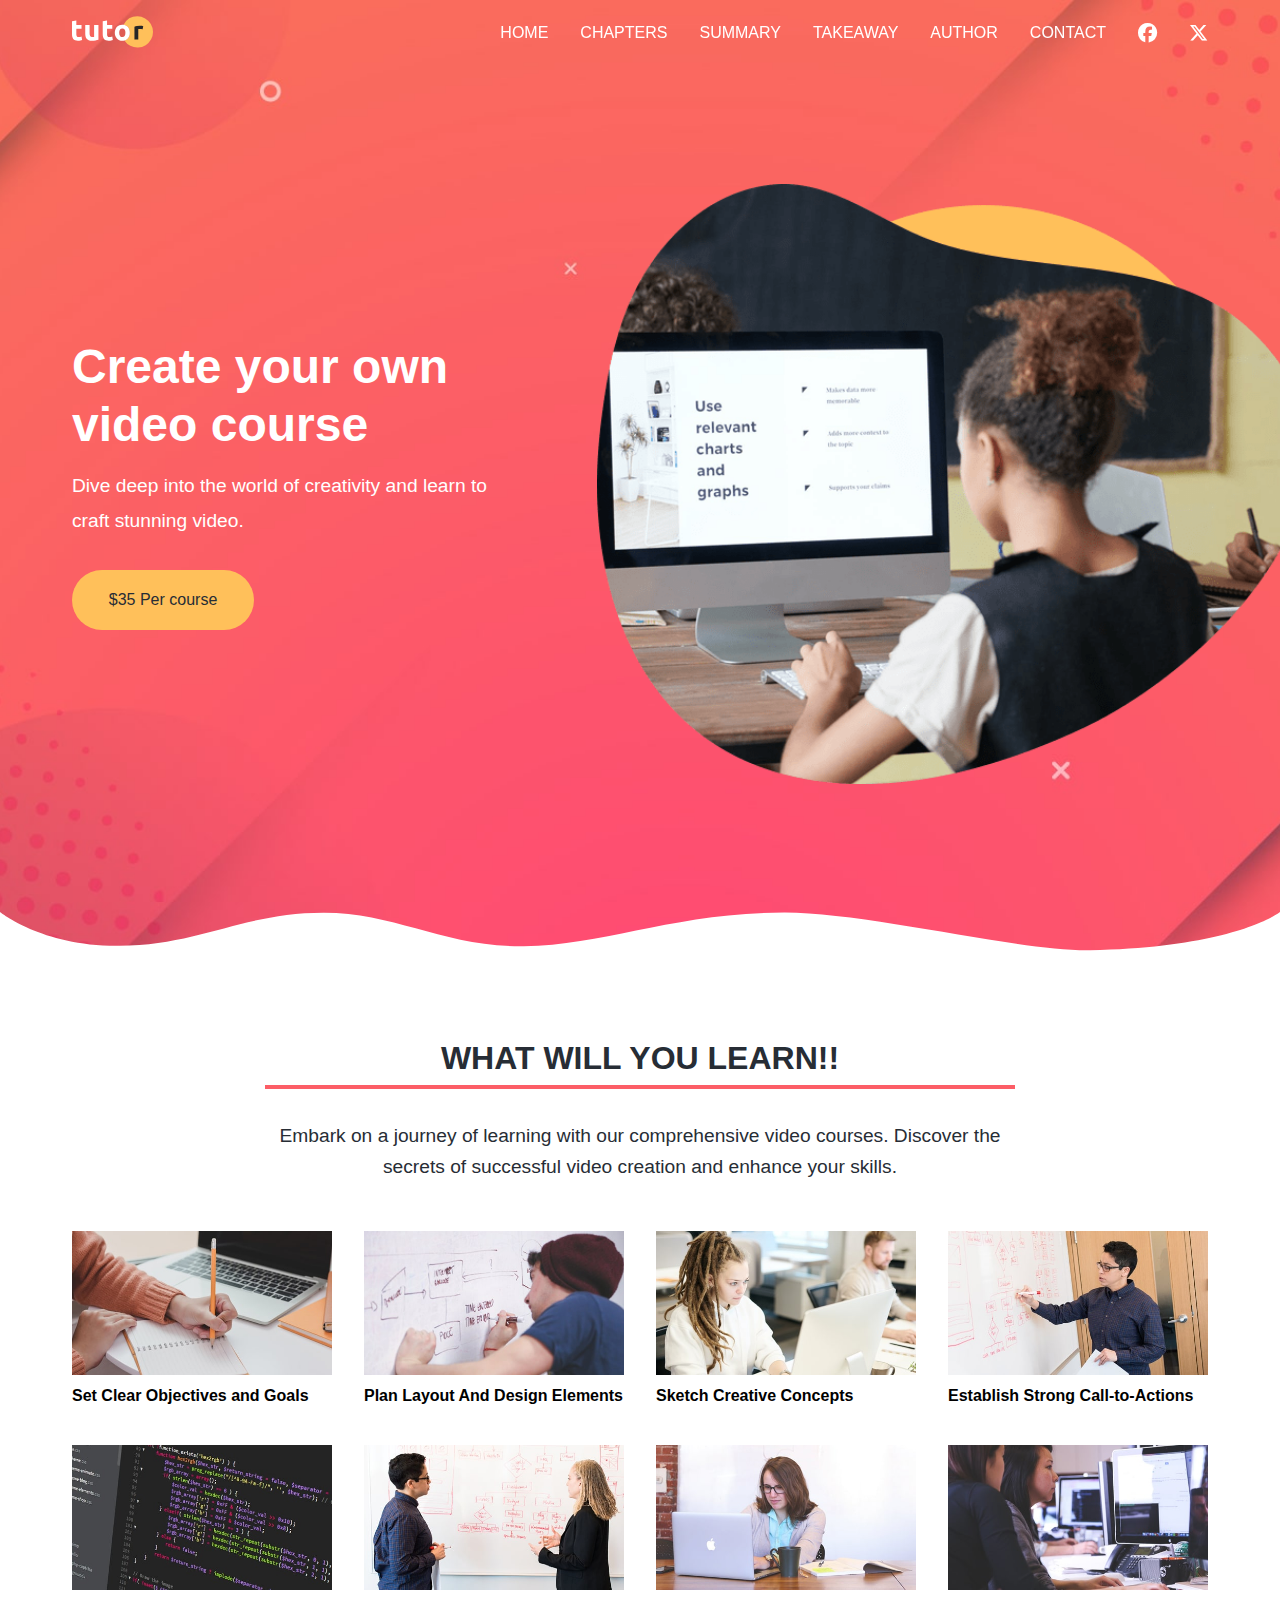
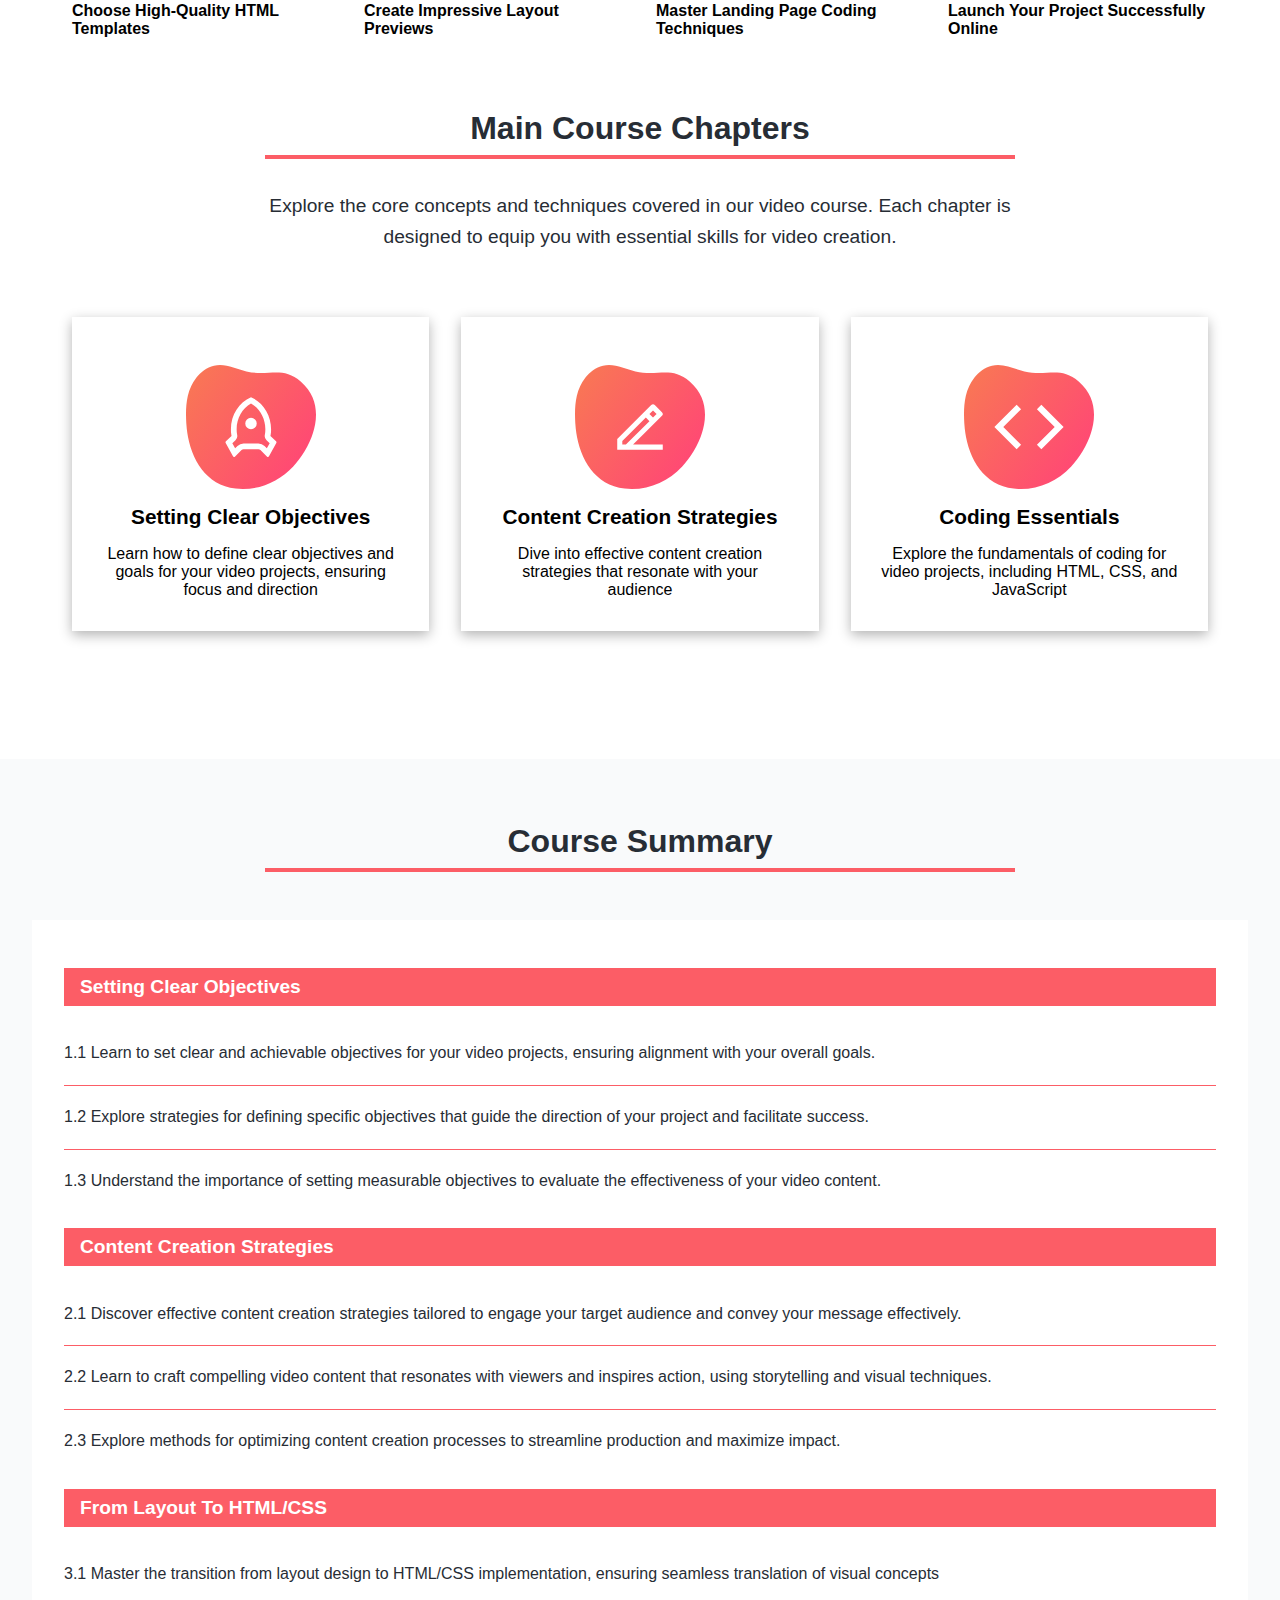
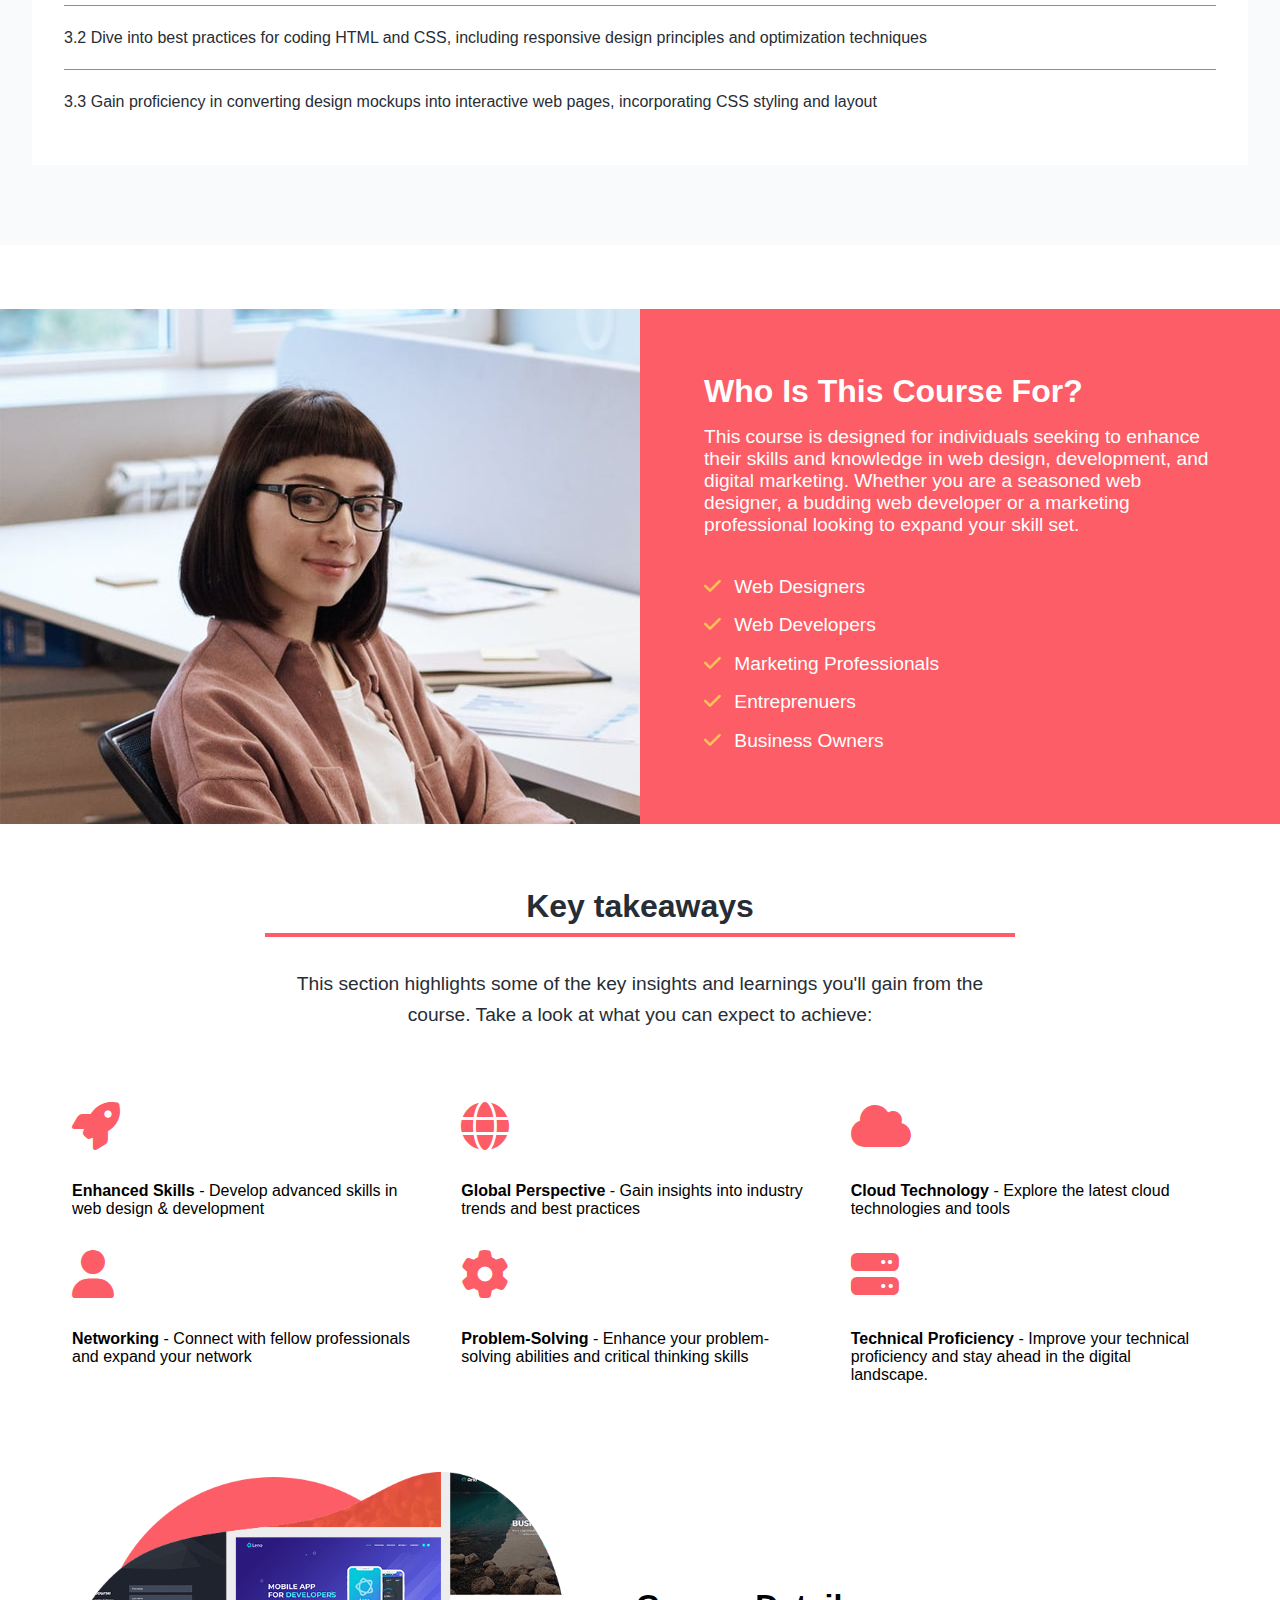
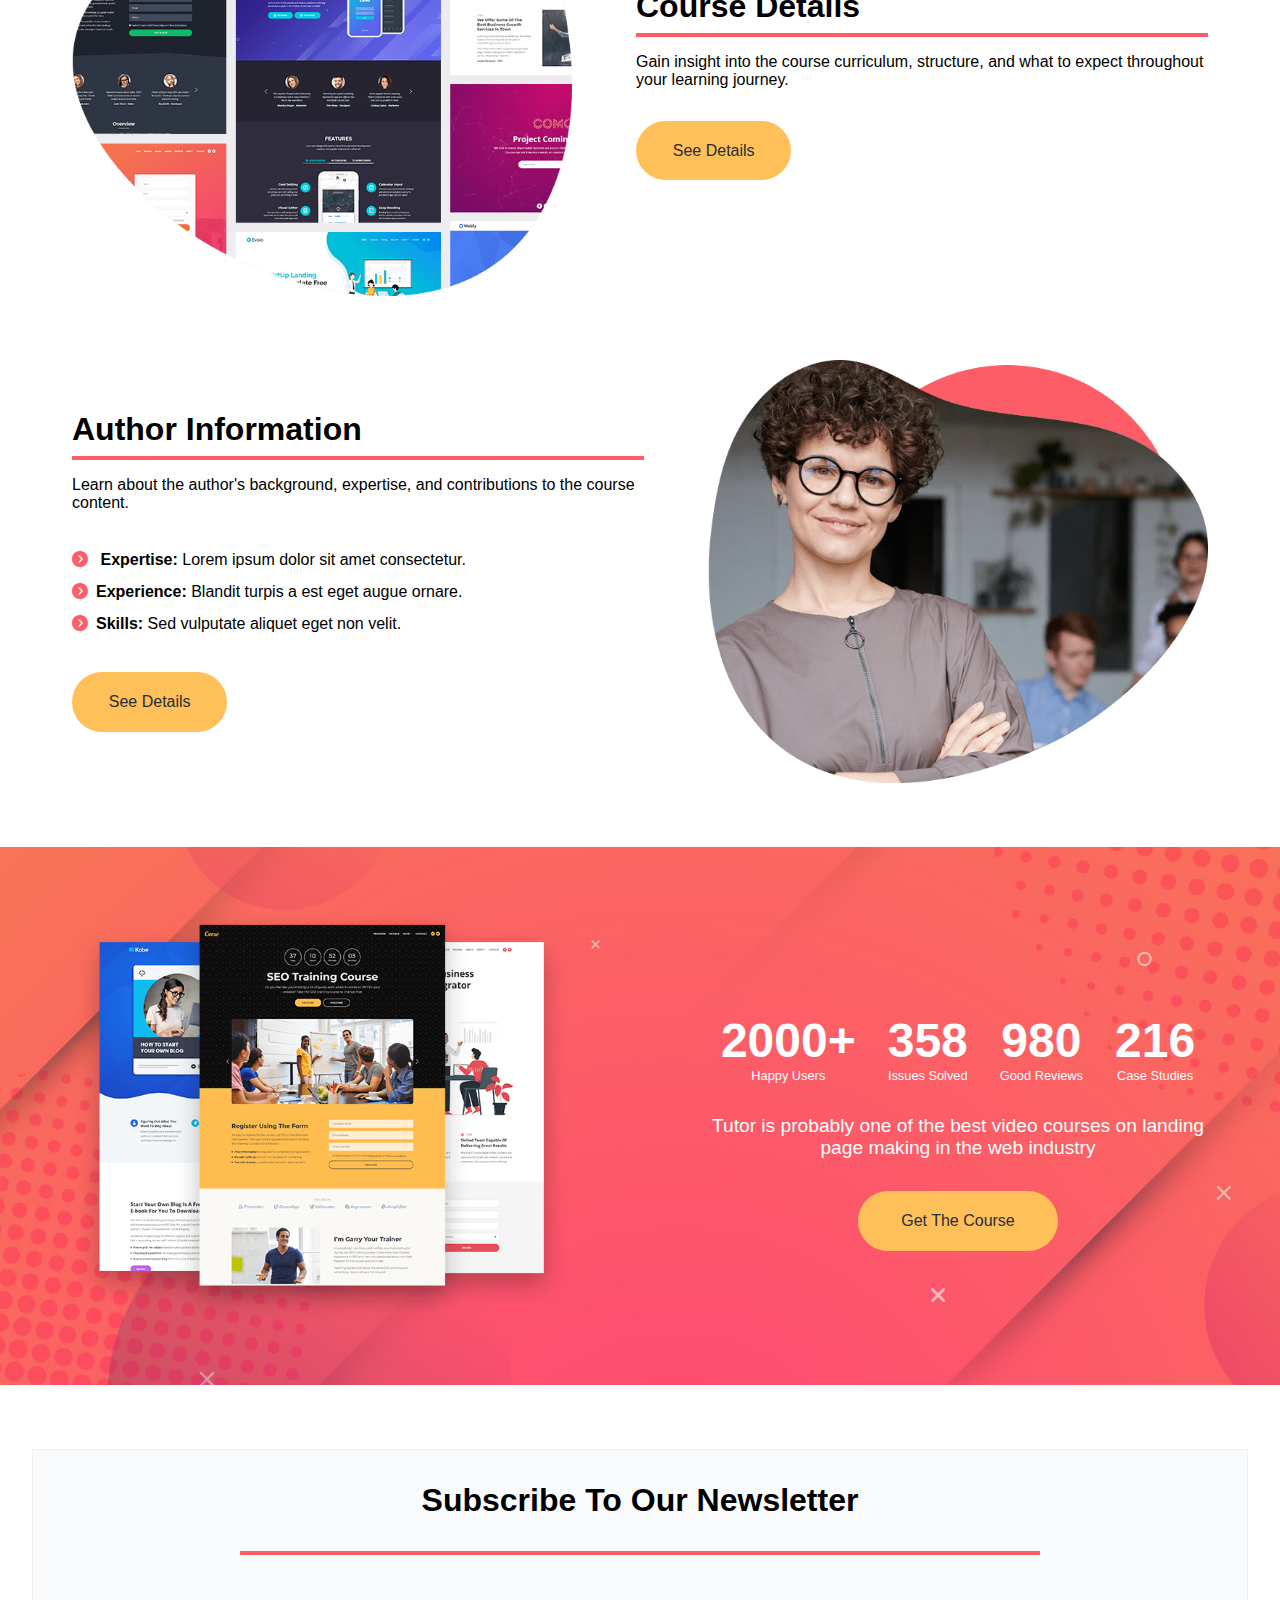
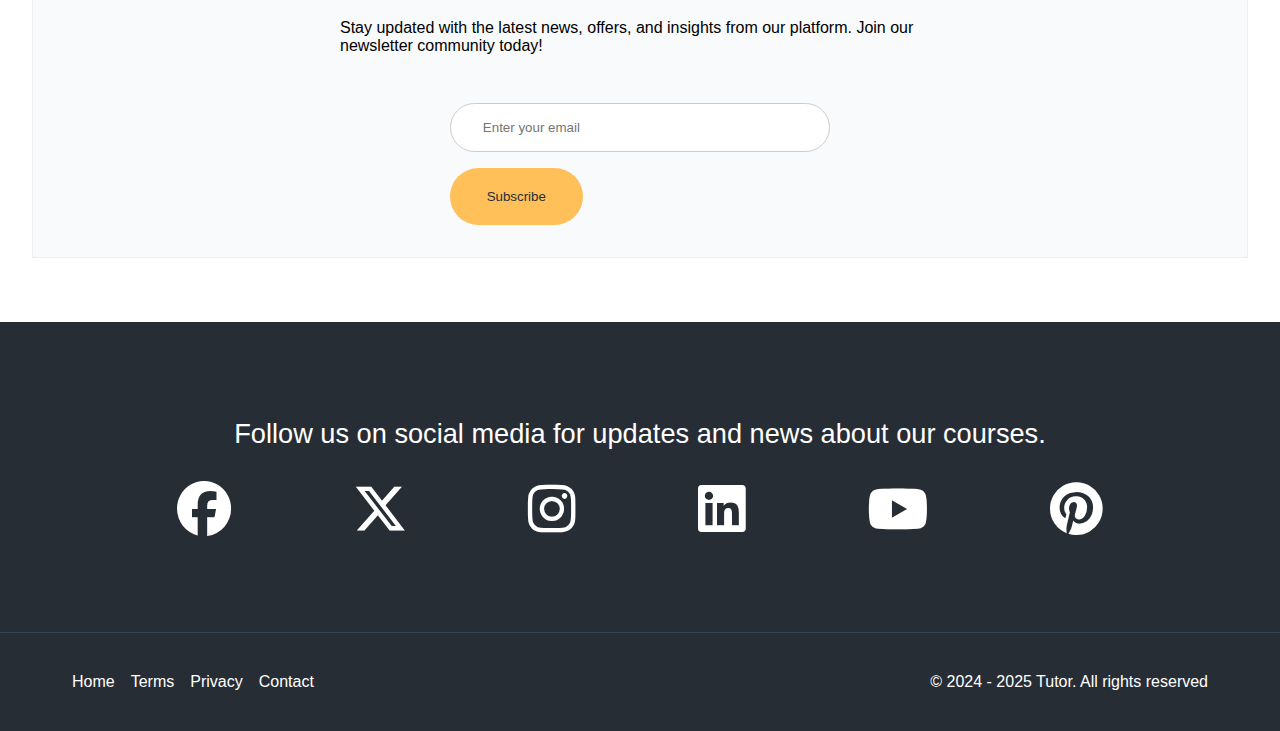
<file: index.html>
<!DOCTYPE html>
<html lang="en">
  <head>
    <meta charset="UTF-8" />
    <meta name="viewport" content="width=device-width, initial-scale=1.0" />
    <title>TUTOR WEBSITE</title>
    <link
      rel="stylesheet"
      href="https://cdnjs.cloudflare.com/ajax/libs/font-awesome/6.7.2/css/all.min.css"
      integrity="sha512-Evv84Mr4kqVGRNSgIGL/F/aIDqQb7xQ2vcrdIwxfjThSH8CSR7PBEakCr51Ck+w+/U6swU2Im1vVX0SVk9ABhg=="
      crossorigin="anonymous"
      referrerpolicy="no-referrer"
    />
    <link rel="preconnect" href="https://fonts.googleapis.com" />
    <link rel="preconnect" href="https://fonts.gstatic.com" crossorigin />
    <link
      href="https://fonts.googleapis.com/css2?family=Caveat:wght@400..700&family=Fredoka:wght@300..700&family=Open+Sans:ital,wght@0,300..800;1,300..800&family=Poppins:ital,wght@0,100;0,200;0,300;0,400;0,500;0,600;0,700;0,800;0,900;1,100;1,200;1,300;1,400;1,500;1,600;1,700;1,800;1,900&family=Roboto:ital,wght@0,100;0,300;0,400;0,500;0,700;0,900;1,100;1,300;1,400;1,500;1,700;1,900&family=Rowdies:wght@300;400;700&family=Source+Code+Pro:ital,wght@0,200..900;1,200..900&display=swap"
      rel="stylesheet"
    />
    <link rel="stylesheet" href="./css/style1.css" />
    <link rel="shortcut icon" href="./images/favicon.png" type="image/x-icon" />
  </head>
  <body>
    <nav class="navbar" role="navigation" aria-label="Main navigation">
      <div class="navbar-flex container">
        <a href="/" aria-label="Logo-home-link"
          ><img src="./images/logo.svg" alt="mainlogo"
        /></a>
        <div class="main-menu-item">
          <ul class="main-menu-list">
            <li><a href="/">HOME</a></li>
            <li><a href="#chapter">CHAPTERS</a></li>
            <li><a href="#summary">SUMMARY</a></li>
            <li><a href="#takeaways">TAKEAWAY</a></li>
            <li><a href="#author">AUTHOR</a></li>
            <li><a href="contact.html">CONTACT</a></li>
            <li>
              <a href="http://facebook.com" aria-label="Follow us on Facebook"
                ><i class="fa-brands fa-facebook"></i
              ></a>
            </li>
            <li>
              <a href="http://twitter.com" aria-label="Follow us on Twitter"
                ><i class="fa-brands fa-x-twitter"></i
              ></a>
            </li>
          </ul>
        </div>

        <!-- mobile menu -->
        <div class="mobile-menu">
          <div
            class="mobile-menu-toggle"
            role="button"
            aria-expanded="false"
            aria-controls="mobile-menu-item"
            aria-label="Open-mobile-menu"
            tabindex="0"
          >
            <i class="fa-solid fa-bars"></i>
          </div>
          <!--mobile list-->
          <div id="mobile-menu-item" class="mobile-menu-item">
            <ul class="mobile-menu-list">
              <li><a href="/">HOME</a></li>
              <li><a href="#chapter">CHAPTERS</a></li>
              <li><a href="#summary">SUMMARY</a></li>
              <li><a href="#takeaways">TAKEAWAY</a></li>
              <li><a href="#author">AUTHOR</a></li>
              <li><a href="contact.html">CONTACT</a></li>
              <li>
                <a href="http://facebook.com" aria-label="Follow us on Facebook"
                  ><i class="fa-brands fa-facebook"></i
                ></a>
              </li>
              <li>
                <a href="http://twitter.com" aria-label="Follow us on Twitter"
                  ><i class="fa-brands fa-x-twitter"></i
                ></a>
              </li>
            </ul>
          </div>
        </div>
      </div>
    </nav>
    <!--HEADER - HERO-->
    <header class="hero">
      <div class="container hero-flex">
        <div class="hero-content">
          <h1>Create your own video course</h1>
          <p>
            Dive deep into the world of creativity and learn to craft stunning
            video.
          </p>
          <a href="#" class="btn">$35 Per course</a>
        </div>
        <img src="./images/header-course.png" alt="hero_course" />
      </div>
      <svg
        class="frame-decoration"
        data-name="Layer 2"
        xmlns="http://www.w3.org/2000/svg"
        preserveAspectRatio="none"
        viewBox="0 0 1920 192.275"
      >
        <defs>
          <style>
            .cls-1 {
              fill: #ffffff;
            }
          </style>
        </defs>
        <title></title>
        <path
          class="cls-1"
          d="M0,158.755s63.9,52.163,179.472,50.736c121.494-1.5,185.839-49.738,305.984-49.733,109.21,0,181.491,51.733,300.537,50.233,123.941-1.562,225.214-50.126,390.43-50.374,123.821-.185,353.982,58.374,458.976,56.373,217.907-4.153,284.6-57.236,284.6-57.236V351.03H0V158.755Z"
          transform="translate(0 -158.755)"
        />
      </svg>
    </header>

    <!--SECTION1 TAG-->
    <section class="learn">
      <div class="container">
        <div class="section-header">
          <h2>WHAT WILL YOU LEARN!!</h2>
          <div class="heading-border"></div>
          <p>
            Embark on a journey of learning with our comprehensive video
            courses. Discover the secrets of successful video creation and
            enhance your skills.
          </p>
        </div>

        <div class="topics">
          <div class="topic-card">
            <div class="topic-image">
              <img src="images/description-1.jpg" alt="topic" />
            </div>
            <div class="topic-text">
              <h3>Set Clear Objectives and Goals</h3>
            </div>
          </div>
          <div class="topic-card">
            <div class="topic-image">
              <img src="images/description-2.jpg" alt="alternative" />
            </div>
            <div class="topic-text">
              <h3>Plan Layout And Design Elements</h3>
            </div>
          </div>
          <div class="topic-card">
            <div class="topic-image">
              <img src="images/description-3.jpg" alt="alternative" />
            </div>
            <div class="topic-text">
              <h3>Sketch Creative Concepts</h3>
            </div>
          </div>
          <div class="topic-card">
            <div class="topic-image">
              <img src="images/description-4.jpg" alt="alternative" />
            </div>
            <div class="topic-text">
              <h3>Establish Strong Call-to-Actions</h3>
            </div>
          </div>
          <div class="topic-card">
            <div class="topic-image">
              <img src="images/description-5.jpg" alt="alternative" />
            </div>
            <div class="topic-text">
              <h3>Choose High-Quality HTML Templates</h3>
            </div>
          </div>
          <div class="topic-card">
            <div class="topic-image">
              <img src="images/description-6.jpg" alt="alternative" />
            </div>
            <div class="topic-text">
              <h3>Create Impressive Layout Previews</h3>
            </div>
          </div>
          <div class="topic-card">
            <div class="topic-image">
              <img src="images/description-7.jpg" alt="alternative" />
            </div>
            <div class="topic-text">
              <h3>Master Landing Page Coding Techniques</h3>
            </div>
          </div>
          <div class="topic-card">
            <div class="topic-image">
              <img src="images/description-8.jpg" alt="alternative" />
            </div>
            <div class="topic-text">
              <h3>Launch Your Project Successfully Online</h3>
            </div>
          </div>
        </div>
      </div>
    </section>

    <!--SECTION1 TAG-->
    <section class="chapter section" id="chapter">
      <div class="container">
        <div class="section-header">
          <h2>Main Course Chapters</h2>
          <div class="heading-border"></div>
          <p>
            Explore the core concepts and techniques covered in our video
            course. Each chapter is designed to equip you with essential skills
            for video creation.
          </p>
        </div>
        <div class="chapter-cards">
          <!--CARD 1-->
          <div class="card">
            <img src="images/chapters-icon-1.svg" alt="chapter 1" />
            <h3>Setting Clear Objectives</h3>
            <p>
              Learn how to define clear objectives and goals for your video
              projects, ensuring focus and direction
            </p>
          </div>
          <!--CARD 2-->
          <div class="card">
            <img src="images/chapters-icon-2.svg" alt="chapter 2" />
            <h3>Content Creation Strategies</h3>
            <p>
              Dive into effective content creation strategies that resonate with
              your audience
            </p>
          </div>
          <!--CARD 2-->
          <div class="card">
            <img src="images/chapters-icon-3.svg" alt="chapter 3" />
            <h3>Coding Essentials</h3>
            <p>
              Explore the fundamentals of coding for video projects, including
              HTML, CSS, and JavaScript
            </p>
          </div>
        </div>
      </div>
    </section>

    <!--SECTION 3 TAG-->

    <section class="summary" id="summary">
      <div class="conatiner">
        <div class="section-header">
          <h2>Course Summary</h2>
          <div class="heading-border"></div>
        </div>
      </div>
      <div class="section-lists">
        <div class="list">
          <div class="list-header">Setting Clear Objectives</div>
          <div class="list-item">
            1.1 Learn to set clear and achievable objectives for your video
            projects, ensuring alignment with your overall goals.
          </div>
          <div class="list-item">
            1.2 Explore strategies for defining specific objectives that guide
            the direction of your project and facilitate success.
          </div>
          <div class="list-item">
            1.3 Understand the importance of setting measurable objectives to
            evaluate the effectiveness of your video content.
          </div>
        </div>

        <div class="list">
          <div class="list-header">Content Creation Strategies</div>
          <div class="list-item">
            2.1 Discover effective content creation strategies tailored to
            engage your target audience and convey your message effectively.
          </div>
          <div class="list-item">
            2.2 Learn to craft compelling video content that resonates with
            viewers and inspires action, using storytelling and visual
            techniques.
          </div>
          <div class="list-item">
            2.3 Explore methods for optimizing content creation processes to
            streamline production and maximize impact.
          </div>
        </div>

        <div class="list">
          <div class="list-header">From Layout To HTML/CSS</div>
          <div class="list-item">
            3.1 Master the transition from layout design to HTML/CSS
            implementation, ensuring seamless translation of visual concepts
          </div>
          <div class="list-item">
            3.2 Dive into best practices for coding HTML and CSS, including
            responsive design principles and optimization techniques
          </div>
          <div class="list-item">
            3.3 Gain proficiency in converting design mockups into interactive
            web pages, incorporating CSS styling and layout
          </div>
        </div>
      </div>
    </section>

    <!--SECTION - 4-->
    <section class="section" id="section">
      <div class="info-conatiner">
        <div class="info-left"></div>
        <div class="info-content">
          <h2>Who Is This Course For?</h2>
          <p>
            This course is designed for individuals seeking to enhance their
            skills and knowledge in web design, development, and digital
            marketing. Whether you are a seasoned web designer, a budding web
            developer or a marketing professional looking to expand your skill
            set.
          </p>
          <ul>
            <li><i class="fas fa-check"></i> Web Designers</li>
            <li><i class="fas fa-check"></i> Web Developers</li>
            <li><i class="fas fa-check"></i> Marketing Professionals</li>
            <li><i class="fas fa-check"></i> Entreprenuers</li>
            <li><i class="fas fa-check"></i> Business Owners</li>
          </ul>
        </div>
      </div>
    </section>

    <!--SECTION - 5-->
    <section class="takeaways section" id="takeaways">
      <div class="container">
        <div class="section-header">
          <h2>Key takeaways</h2>
          <div class="heading-border"></div>
          <p>
            This section highlights some of the key insights and learnings
            you'll gain from the course. Take a look at what you can expect to
            achieve:
          </p>
        </div>
        <div class="takeaway-cards">
          <div class="cards">
            <i class="fas fa-rocket fa-3x text-primary"></i>
            <p>
              <strong>Enhanced Skills</strong> - Develop advanced skills in web
              design & development
            </p>
          </div>

          <div class="cards">
            <i class="fas fa-globe fa-3x text-primary"></i>
            <p>
              <strong>Global Perspective</strong> - Gain insights into industry
              trends and best practices
            </p>
          </div>

          <div class="cards">
            <i class="fas fa-cloud fa-3x text-primary"></i>
            <p>
              <strong>Cloud Technology</strong> - Explore the latest cloud
              technologies and tools
            </p>
          </div>

          <div class="cards">
            <i class="fas fa-user fa-3x text-primary"></i>
            <p>
              <strong>Networking </strong> - Connect with fellow professionals
              and expand your network
            </p>
          </div>

          <div class="cards">
            <i class="fas fa-cog fa-3x text-primary"></i>
            <p>
              <strong>Problem-Solving</strong> - Enhance your problem-solving
              abilities and critical thinking skills
            </p>
          </div>

          <div class="cards">
            <i class="fas fa-server fa-3x text-primary"></i>
            <p>
              <strong>Technical Proficiency</strong> - Improve your technical
              proficiency and stay ahead in the digital landscape.
            </p>
          </div>
        </div>
      </div>
    </section>

    <!--Section 6-->
    <section class="details section" id="details">
      <div class="container details-flex">
        <img src="images/details.png" alt="details" />
        <div class="details-content">
          <h2>Course Details</h2>
          <div class="heading-border"></div>
          <p>
            Gain insight into the course curriculum, structure, and what to
            expect throughout your learning journey.
          </p>
          <a href="#" class="btn">See Details</a>
        </div>
      </div>
    </section>

    <!-- Section - 7 -->
    <section class="details section" id="author">
      <div class="container details-flex">
        <img src="images/author.png" alt="details" />
        <div class="details-content">
          <h2>Author Information</h2>
          <div class="heading-border"></div>
          <p>
            Learn about the author's background, expertise, and contributions to
            the course content.
          </p>
          <ul>
            <li>
              <i class="fas fa-chevron-circle-right text-primary"></i>
              <strong> Expertise: </strong> Lorem ipsum dolor sit amet
              consectetur.
            </li>
            <li>
              <i class="fas fa-chevron-circle-right text-primary"></i
              ><strong>Experience:</strong> Blandit turpis a est eget augue
              ornare.
            </li>
            <li>
              <i class="fas fa-chevron-circle-right text-primary"></i
              ><strong>Skills:</strong> Sed vulputate aliquet eget non velit.
            </li>
          </ul>
          <a href="#" class="btn">See Details</a>
        </div>
      </div>
    </section>

    <!--Section - 8-->
    <section class="stats section" id="stats">
      <div class="container stats-flex">
        <img src="images/stats.png" alt="stats" />
        <div class="stats-content">
          <div class="stats-numbers">
            <div>
              <h3 aria-labelledby="stats-happy-users">2000+</h3>
              <p id="stats-happy-users">Happy Users</p>
            </div>
            <div>
              <h3 aria-labelledby="stats-issues-solved">358</h3>
              <p id="stats-issues-solved">Issues Solved</p>
            </div>
            <div>
              <h3 aria-labelledby="stats-good-reviews">980</h3>
              <p id="stats-good-reviews">Good Reviews</p>
            </div>
            <div>
              <h3 aria-labelledby="stats-case-studies">216</h3>
              <p id="stats-case-studies">Case Studies</p>
            </div>
          </div>

          <p class="stats-text">
            Tutor is probably one of the best video courses on landing page
            making in the web industry
          </p>
          <a href="#" class="btn">Get The Course</a>
        </div>
      </div>
    </section>

    <!--NESWS LETTER section - 9-->
    <section class="newsletter section" id="newsletter">
      <div class="conatiner newsletter-flex">
        <h2>Subscribe To Our Newsletter</h2>
        <div class="heading-border" style="width: 50rem"></div>
        <p>
          Stay updated with the latest news, offers, and insights from our
          platform. Join our newsletter community today!
        </p>
        <form>
          <input
            type="email"
            name="email"
            id="email"
            placeholder="Enter your email"
          />
          <button type="submit" class="btn">Subscribe</button>
        </form>
      </div>
    </section>

    <!--Section - 10-->
    <section class="social section">
      <div class="container">
        <p>Follow us on social media for updates and news about our courses.</p>
        <div class="social-icons">
          <a
            href="https://facebook.com"
            target="_blank"
            aria-label="Follow Us On Facebook"
          >
            <i class="fa-brands fa-facebook fa-2x"></i>
          </a>
          <a
            href="https://twitter.com"
            target="_blank"
            aria-label="Follow Us On Twitter"
          >
            <i class="fa-brands fa-x-twitter fa-2x"></i>
          </a>
          <a
            href="https://instagram.com"
            target="_blank"
            aria-label="Follow Us On Instagram"
            ><i class="fa-brands fa-instagram fa-2x"></i>
          </a>
          <a
            href="https://linkdin.com"
            target="_blank"
            aria-label="Follow Us On Linkdin"
            ><i class="fa-brands fa-linkedin fa-2x"></i>
          </a>
          <a
            href="https://youtube.com"
            target="_blank"
            aria-label="Follow Us On Youtube"
          >
            <i class="fa-brands fa-youtube fa-2x"></i>
          </a>
          <a
            href="https://pinterest.com"
            target="_blank"
            aria-label="Follow Us On Pinterest"
          >
            <i class="fa-brands fa-pinterest fa-2x"></i>
          </a>
        </div>
      </div>
    </section>

    <footer class="footer">
      <div class="container footer-flex">
        <ul class="footer-links">
          <li><a href="#">Home</a></li>
          <li><a href="#">Terms</a></li>
          <li><a href="#">Privacy</a></li>
          <li><a href="contact.html">Contact</a></li>
        </ul>
        <p>&copy; 2024 - 2025 Tutor. All rights reserved</p>
      </div>
    </footer>

    <script src="./js/script.js"></script>
  </body>
</html>
</file>
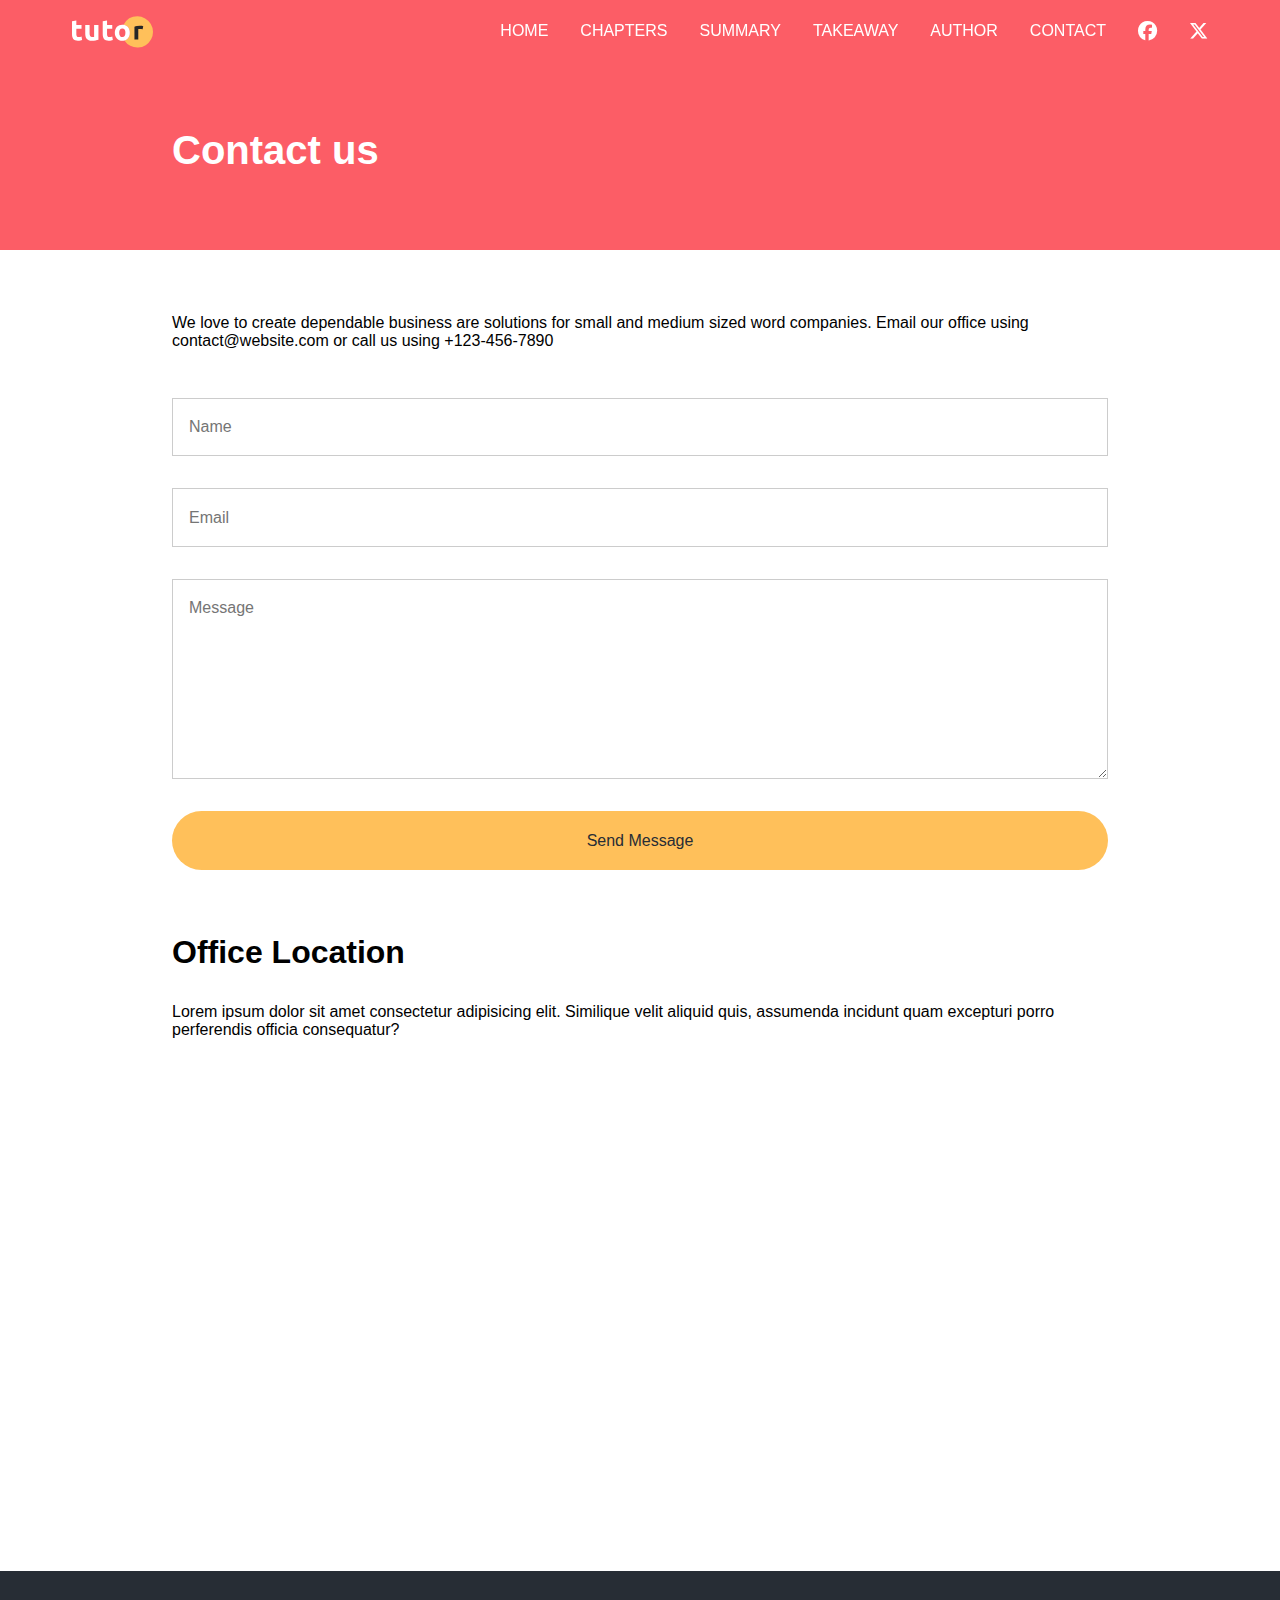
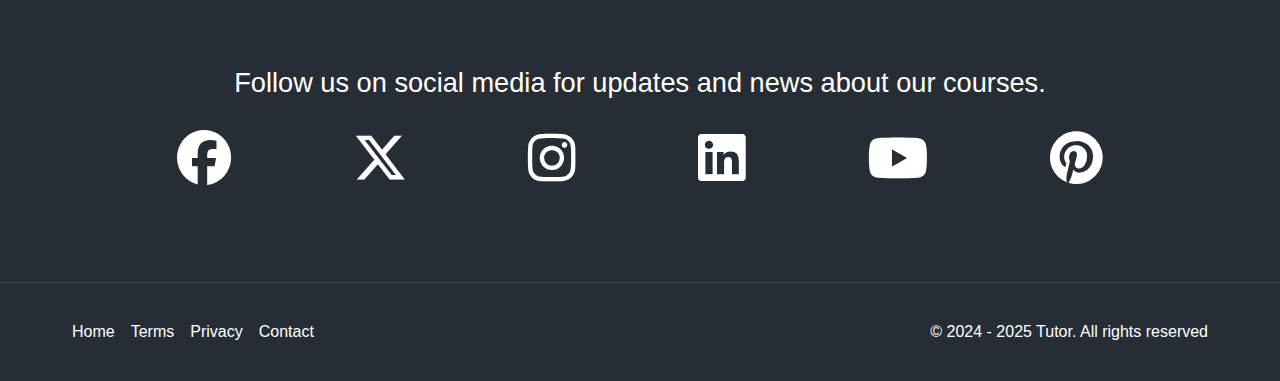
<file: contact.html>
<!DOCTYPE html>
<html lang="en">
  <head>
    <meta charset="UTF-8" />
    <meta name="viewport" content="width=device-width, initial-scale=1.0" />
    <title>TUTOR WEBSITE</title>
    <link
      rel="stylesheet"
      href="https://cdnjs.cloudflare.com/ajax/libs/font-awesome/6.7.2/css/all.min.css"
      integrity="sha512-Evv84Mr4kqVGRNSgIGL/F/aIDqQb7xQ2vcrdIwxfjThSH8CSR7PBEakCr51Ck+w+/U6swU2Im1vVX0SVk9ABhg=="
      crossorigin="anonymous"
      referrerpolicy="no-referrer"
    />
    <link rel="preconnect" href="https://fonts.googleapis.com" />
    <link rel="preconnect" href="https://fonts.gstatic.com" crossorigin />
    <link
      href="https://fonts.googleapis.com/css2?family=Caveat:wght@400..700&family=Fredoka:wght@300..700&family=Open+Sans:ital,wght@0,300..800;1,300..800&family=Poppins:ital,wght@0,100;0,200;0,300;0,400;0,500;0,600;0,700;0,800;0,900;1,100;1,200;1,300;1,400;1,500;1,600;1,700;1,800;1,900&family=Roboto:ital,wght@0,100;0,300;0,400;0,500;0,700;0,900;1,100;1,300;1,400;1,500;1,700;1,900&family=Rowdies:wght@300;400;700&family=Source+Code+Pro:ital,wght@0,200..900;1,200..900&display=swap"
      rel="stylesheet"
    />
    <link rel="stylesheet" href="./css/style1.css" />
    <link rel="shortcut icon" href="./images/favicon.png" type="image/x-icon" />
  </head>
  <body>
    <nav class="navbar">
      <div class="navbar-flex container">
        <img src="./images/logo.svg" alt="mainlogo" />
        <div class="main-menu-item">
          <ul class="main-menu-list">
            <li><a href="index.html">HOME</a></li>
            <li><a href="#chapter">CHAPTERS</a></li>
            <li><a href="#summary">SUMMARY</a></li>
            <li><a href="#takeaways">TAKEAWAY</a></li>
            <li><a href="#author">AUTHOR</a></li>
            <li><a href="contact.html">CONTACT</a></li>
            <li>
              <a href="http://facebook.com"
                ><i class="fa-brands fa-facebook"></i
              ></a>
            </li>
            <li>
              <a href="http://twitter.com"
                ><i class="fa-brands fa-x-twitter"></i
              ></a>
            </li>
          </ul>
        </div>

        <!-- mobile menu -->
        <div class="mobile-menu">
          <div class="mobile-menu-toggle">
            <i class="fa-solid fa-bars"></i>
          </div>
          <!--mobile list-->
          <div class="mobile-menu-item active">
            <ul class="mobile-menu-list">
              <li><a href="#">HOME</a></li>
              <li><a href="#">CHAPTERS</a></li>
              <li><a href="#">SUMMARY</a></li>
              <li><a href="#">TAKEAWAY</a></li>
              <li><a href="#">AUTHOR</a></li>
              <li><a href="#">CONTACT</a></li>
              <li>
                <a href="http://facebook.com"
                  ><i class="fa-brands fa-facebook"></i
                ></a>
              </li>
              <li>
                <a href="http://twitter.com"
                  ><i class="fa-brands fa-x-twitter"></i
                ></a>
              </li>
            </ul>
          </div>
        </div>
      </div>
    </nav>

    <!--Inner header-->
    <header class="inner-header">
      <div class="container-sm">
        <h1>Contact us</h1>
      </div>
    </header>

    <section class="contact-form section">
      <div class="container-sm">
        <p>
          We love to create dependable business are solutions for small and
          medium sized word companies. Email our office using
          contact@website.com or call us using +123-456-7890
        </p>

        <form action="https://formspree.io/f/xdkkpdpb" method="POST">
          <input type="text" name="name" placeholder="Name" />
          <input type="email" name="email" placeholder="Email" />
          <textarea
            name="message"
            placeholder="Message"
            aria-placeholder="message"
          ></textarea>
          <button type="submit" class="btn">Send Message</button>
        </form>
      </div>
    </section>

    <!-- Location -->
    <section class="location section">
      <div class="container-sm">
        <h2>Office Location</h2>
        <p>
          Lorem ipsum dolor sit amet consectetur adipisicing elit. Similique
          velit aliquid quis, assumenda incidunt quam excepturi porro
          perferendis officia consequatur?
        </p>
        <div class="map">
          <iframe
            src="https://www.google.com/maps/embed?pb=!1m18!1m12!1m3!1d1241.5303553091994!2d-0.14076024298621118!3d51.51210217963597!2m3!1f0!2f0!3f0!3m2!1i1024!2i768!4f13.1!3m3!1m2!1s0x487604d502268421%3A0x6a7d62889992f993!2sRegent+St%2C+Soho%2C+London+W1B+5TH%2C+UK!5e0!3m2!1sen!2sro!4v1476174541049"
            allowfullscreen
          ></iframe>
        </div>
      </div>
    </section>

    <!--Section - 10-->
    <section class="social section">
      <div class="container">
        <p>Follow us on social media for updates and news about our courses.</p>
        <div class="social-icons">
          <a
            href="https://facebook.com"
            target="_blank"
            aria-label="Follow Us On Facebook"
          >
            <i class="fa-brands fa-facebook fa-2x"></i>
          </a>
          <a
            href="https://twitter.com"
            target="_blank"
            aria-label="Follow Us On Twitter"
          >
            <i class="fa-brands fa-x-twitter fa-2x"></i>
          </a>
          <a
            href="https://instagram.com"
            target="_blank"
            aria-label="Follow Us On Instagram"
            ><i class="fa-brands fa-instagram fa-2x"></i>
          </a>
          <a
            href="https://linkdin.com"
            target="_blank"
            aria-label="Follow Us On Linkdin"
            ><i class="fa-brands fa-linkedin fa-2x"></i>
          </a>
          <a
            href="https://youtube.com"
            target="_blank"
            aria-label="Follow Us On Youtube"
          >
            <i class="fa-brands fa-youtube fa-2x"></i>
          </a>
          <a
            href="https://pinterest.com"
            target="_blank"
            aria-label="Follow Us On Pinterest"
          >
            <i class="fa-brands fa-pinterest fa-2x"></i>
          </a>
        </div>
      </div>
    </section>

    <footer class="footer">
      <div class="container footer-flex">
        <ul class="footer-links">
          <li><a href="#">Home</a></li>
          <li><a href="#">Terms</a></li>
          <li><a href="#">Privacy</a></li>
          <li><a href="contact.html">Contact</a></li>
        </ul>
        <p>&copy; 2024 - 2025 Tutor. All rights reserved</p>
      </div>
    </footer>

    <script src="./js/script.js"></script>
  </body>
</html>
</file>
<file: css/style1.css>
* {
  margin: 0px;
  padding: 0px;
  box-sizing: border-box;
}

:root {
  --primary-color: #fc5d66;
  --secondary-color: #ffc05a;
  --light-color: #f9fafb;
  --dark-color: #272d35;
}

body {
  font-family: sans-serif;
  scroll-behavior: smooth;
}

a {
  text-decoration: none;
}

ul {
  list-style: none;
}

img {
  max-width: 100%;
}

.container {
  max-width: 1200px;
  margin: 0 auto;
  padding: 0 2rem;
}

.container-sm {
  max-width: 1000px;
  margin: 0 auto;
  padding: 0 2rem;
}

.navbar {
  background-color: transparent;
  color: white;
  position: fixed;
  left: 0;
  right: 0;
  top: 0;
  padding: 1rem 2rem;
  z-index: 100;
}

.navbar-flex {
  display: flex;
  justify-content: space-between;
  align-items: center;
}

.navbar img {
  width: 81px;
  height: 32px;
}

.main-menu-list {
  display: flex;
  gap: 2rem;
}

nav a {
  color: #fff;
}

nav a:hover {
  color: var(--secondary-color);
  transition: all 0.3s ease;
}

nav i {
  font-size: 1.2rem;
}

.navbar.navbar-scroll {
  background-color: rgb(235, 77, 85, 0.8);
  backdrop-filter: blur(10px);
}

/*MOBILE MENU*/

.mobile-menu {
  display: none;
}

.mobile-menu-toggle {
  color: #fff;
  cursor: pointer;
}

.mobile-menu-item {
  position: absolute;
  top: 100%;
  left: 0;
  width: 100%;
  background-color: rgb(0, 0, 0, 0.8);
  opacity: 0.95;
  padding: 3rem 2rem;
  box-shadow: 0 2px 5px rgb(0, 0, 0, 0.1);
  transform: translateX(100%);
  transition: all 0.3s ease;
}

.mobile-menu-list {
  display: flex;
  flex-direction: column;
  align-items: center;
  gap: 2rem;
  font-size: 1.2rem;
}

.mobile-menu-item.active {
  transform: translateX(0);
}

/*header */
.hero {
  background: #000 url("../images/header-background.jpg") center center/cover
    no-repeat;
  padding: 11.5rem 2rem 8rem;
  color: white;
  overflow-x: hidden;
  position: relative;
}

.hero-flex {
  display: flex;
  justify-content: space-between;
  align-items: center;
  gap: 6rem;
  padding-bottom: 8rem;
}

.hero h1 {
  font-size: 3rem;
  line-height: 1.2;
  font-weight: 700;
  margin-bottom: 1rem;
}

.hero p {
  font-size: 1.2rem;
  margin-bottom: 2rem;
  line-height: 1.8;
  font-weight: 400;
}

.hero img {
  width: 100%;
  margin-right: -100px;
}

.btn {
  display: inline-block;
  padding: 1.3rem 2.3rem;
  border: #ffc05a;
  border-radius: 32px;
  background: var(--secondary-color);
  color: var(--dark-color);
  cursor: pointer;
  transition: all 0.2sec;
}

.btn:hover {
  background: transparent;
  color: #fff;
  border-color: #ffc05a;
  border: 0.6px solid;
}

.frame-decoration {
  position: absolute;
  bottom: 0;
  left: 0;
  width: 100%;
}

/* Section1 headers */
.section-header {
  max-width: 750px;
  margin: 0 auto;
  text-align: center;
  margin-bottom: 3rem;
}

.section-header h2 {
  font-size: 2rem;
  font-weight: 700;
  color: var(--dark-color);
  margin-bottom: 0.5rem;
}

.section-header p {
  font-size: 1.2rem; /* Slightly smaller font size for better fit */
  color: var(--dark-color);
  line-height: 1.6; /* Add line height for better readability */
  margin: 1rem 0; /* Add top and bottom margin for spacing */
}

.heading-border {
  border: 2px solid #fc5d66;
  margin: 0 auto 2rem;
}

.topics {
  display: grid;
  grid-template-columns: repeat(4, 1fr);
  gap: 2rem;
}

.topic-card img {
  transition: transform 0.3s;
}

.topic-card img:hover {
  transform: scale(1.1);
}

.topic-card h3 {
  font-size: 1rem;
  font-weight: 700;
  margin: 0.5rem 0;
}

/* Section2 headers */
.section {
  margin: 4rem 0;
}

.chapter-cards {
  display: grid;
  grid-template-columns: repeat(3, 1fr);
  gap: 2rem;
  padding: 1rem 0 4rem;
}

.chapter-cards img {
  width: 130px;
  margin-top: 1rem;
}

.card {
  display: flex;
  flex-direction: column;
  align-items: center;
  justify-content: center;
  padding: 2rem 1.75rem;
  background: #fff;
  box-shadow: 0 4px 12px 0 rgb(0, 0, 0, 0.3);
}

.chapter-cards h3 {
  font-size: 1.3rem;
  font-weight: 700;
  margin: 1rem 0;
  text-align: center;
}

.chapter-cards p {
  text-align: center;
}

/*section 3*/
.summary {
  background: var(--light-color);
  color: var(--dark-color);
  padding: 4rem 2rem 5rem;
}

.section-lists {
  background: #fff;
  padding: 2rem;
}

.list-header {
  background-color: var(--primary-color);
  color: #fff;
  padding: 0.5rem 1rem;
  font-size: 1.2rem;
  font-weight: 700;
  margin: 1rem 0;
}

.list-item {
  padding: 1.4rem 0;
  border-bottom: 1px solid #fc5d66;
}

.list-item:last-child {
  border-bottom: none;
}

/*SECTION 4*/
.info-conatiner {
  background: url("../images/audience.jpg");
  display: flex;
}

.info-content {
  background-color: var(--primary-color);
  color: #fff;
  flex: 1;
  padding: 4rem;
}

.info-left {
  width: 50%;
}

.info-content h2 {
  font-size: 2rem;
  margin-bottom: 1rem;
  font-weight: 700;
}

.info-content p {
  font-size: 1.2rem;
  margin-bottom: 2rem;
}

.info-content ul li {
  font-size: 1.2rem;
  line-height: 2;
}

.info-content i {
  color: var(--secondary-color);
  margin-right: 0.5rem;
}

/*SECTION 5*/
.text-primary {
  color: var(--primary-color);
}

.text-secondary {
  color: var(--secondary-color);
}

.takeaway-cards {
  display: grid;
  grid-template-columns: repeat(3, 1fr);
  gap: 2rem;
  padding: 1.5rem 0;
}

.cards {
  flex-direction: row;
}

.cards i {
  margin-right: 1rem;
  margin-bottom: 2rem;
}

/*Section 6*/
.details .details-flex {
  display: flex;
  gap: 4rem;
  align-items: center;
  justify-content: center;
}

.details img {
  width: 100%;
  max-width: 500px;
}

.details h2 {
  font-size: 2rem;
  font-weight: 700;
  margin-bottom: 0.5rem;
}

.details .heading-border {
  margin: 0;
}

.details p {
  margin: 1rem 0 2rem;
}

/* Section 7*/
.details + .details .details-flex {
  flex-direction: row-reverse;
}

.details ul {
  margin-bottom: 2rem;
}

.btn:hover {
  color: var(--secondary-color);
}

.details ul li {
  line-height: 2;
}

.details i {
  margin-right: 0.5rem;
}

/*Section 8*/
.stats {
  background: #000 url("../images/stats-background.jpg") center center/cover
    no-repeat;
  color: #fff;
}

.stats-flex {
  display: flex;
  justify-content: space-between;
  align-items: center;
  padding: 4rem 2rem;
}

.stats img {
  width: 100%;
  max-width: 500px;
}

.stats-content {
  max-width: 500px;
}

.stats .stats-numbers {
  display: flex;
  gap: 2rem;
  margin: 2rem 0;
  text-align: center;
  justify-content: center;
  align-items: center;
  flex-wrap: wrap;
}

.stats .stats-numbers h3 {
  font-size: 3rem;
  font-weight: 700;
}

.stats .stats-numbers p {
  font-size: 0.8rem;
}

.stats .stats-text {
  font-size: 1.2rem;
  margin-bottom: 2rem;
  text-align: center;
}

.stats .btn {
  display: block;
  margin: 0 auto;
  text-align: center;
  width: 200px;
}

/*Section - 9*/
.newsletter {
  align-items: center;
  margin: 0 2rem;
}

.newsletter-flex {
  display: flex;
  flex-direction: column;
  justify-content: center;
  align-items: center;
  background: var(--light-color);
  border: 1px solid #eee;
  gap: 2rem;
  padding: 2rem 4rem;
}

.newsletter h2 {
  font-size: 2rem;
  font-weight: 700;
}

.newsletter p {
  max-width: 600px;
}

.newsletter input[type="email"] {
  padding: 1rem 2rem;
  border: 1px solid #ccc;
  border-radius: 32px;
  width: 100%;
  max-width: 400px;
  margin: 1rem 0;
}

/*section - 10*/
.social {
  background: var(--dark-color);
  color: #fff;
  padding: 6rem 2rem;
  text-align: center;
  font-size: 1.7rem;
  margin-bottom: 0;
}

.social a {
  color: #fff;
}

.social a:hover {
  color: var(--secondary-color);
}

.social p {
  margin-bottom: 2rem;
}

.social-icons {
  display: flex;
  justify-content: space-evenly;
  gap: 1rem;
  margin-top: 2rem;
}

.footer {
  background: var(--dark-color);
  color: #fff;
  border-top: 1px solid #384653;
  padding: 0.5rem 2rem;
}

.footer-flex {
  display: flex;
  justify-content: space-between;
  align-items: center;
}

.footer a {
  color: #fff;
}

.footer a:hover {
  color: var(--secondary-color);
}

.footer ul {
  display: flex;
  justify-content: center;
  gap: 1rem;
  margin: 2rem 0;
}

/*Inner header*/
.inner-header {
  background: var(--primary-color);
  color: #fff;
  height: 250px;
  padding-top: 8rem;
}

.inner-header h1 {
  font-size: 2.5rem;
  font-weight: 700;
  margin-bottom: 1rem;
}

/*Contact Form*/
.contact-form p {
  margin-bottom: 3rem;
}

.contact-form input,
.contact-form textarea {
  display: block;
  font-family: inherit;
  font-size: medium;
  width: 100%;
  margin-top: 2rem;
  margin-bottom: 2rem;
  border: 1px solid #ccc;
  padding: 1.2rem 1rem;
}

.contact-form textarea {
  height: 200px;
}

.contact-form .btn {
  display: block;
  width: 100%;
  font-size: inherit;
  font-family: inherit;
  margin: 0 auto;
}

/*Location*/
.location h2 {
  font-size: 2rem;
  font-weight: 700;
  margin-bottom: 1rem;
}

.location h2 {
  margin-bottom: 2rem;
}

.location .map {
  overflow: hidden;
  position: relative;
  height: 0;
  margin-bottom: 3rem;
  padding-bottom: 50%;
  border-radius: 0.25rem;
}

iframe {
  position: absolute;
  top: 0;
  left: 0;
  height: 100%;
  width: 100%;
  border: none;
  margin-top: 2rem;
}

/* MEDIA QUERIES */

@media (max-width: 1200px) {
  .hero-flex {
    gap: 3rem; /* Adjusted for smaller gaps */
  }

  .hero img {
    max-width: 400px; /* Ensure responsive scaling */
    margin-right: 0; /* Removed unnecessary margin */
  }

  .hero h1 {
    font-size: 2.5rem; /* Adjust headline size */
  }

  .topics {
    grid-template-columns: repeat(3, 1fr); /* Adjusted grid columns */
  }
  .chapter-cards {
    display: grid;
    grid-template-columns: repeat(2, 1fr);
    gap: 2rem;
    padding: 1rem 0 4rem;
  }
}

@media (max-width: 992px) {
  .hero {
    text-align: center; /* Center align for readability */
    padding: 8rem 1rem 4rem; /* Adjust padding for smaller screens */
  }

  .hero-flex {
    flex-direction: column;
    gap: 2rem;
  }

  .hero img {
    max-width: 300px; /* Reduced size for better fit */
    margin: 2rem auto 0; /* Center image */
  }

  .hero h1 {
    font-size: 2rem;
  }

  .hero p {
    font-size: 1rem;
    line-height: 1.6;
  }

  .topics {
    grid-template-columns: repeat(2, 1fr); /* Adjusted grid columns */
  }

  .chapter-cards {
    display: grid;
    grid-template-columns: repeat(1, 1fr);
    gap: 2rem;
    padding: 1rem 0 4rem;
  }

  .details-flex,
  .details + .details .details-flex,
  .stats,
  .stats-flex {
    flex-direction: column;
    gap: 2rem;
  }

  .details-flex img {
    display: none;
  }
}

@media (max-width: 768px) {
  .main-menu-list {
    display: none; /* Hide main menu for mobile view */
  }

  .mobile-menu {
    display: block; /* Enable mobile menu */
  }

  .hero {
    padding: 6rem 1rem 3rem;
  }

  .hero img {
    max-width: 250px;
  }

  .topics {
    grid-template-columns: 1fr; /* Adjusted grid columns */
  }

  .info-content {
    flex-direction: column;
  }

  .info-content {
    padding: 2rem;
  }

  .info-content h2 {
    font-size: 1.5rem;
  }

  .info-content p {
    font-size: 1rem;
  }

  .info-left {
    display: none;
  }

  .takeaway-cards {
    grid-template-columns: repeat(2, 1fr);
  }

  .social .social-icons {
    flex-wrap: wrap;
  }

  footer {
    padding: 0.5rem 1rem;
  }

  .social p {
    font-size: 1.2rem;
  }

  .social i {
    font-size: 2rem;
  }

  .footer-flex {
    flex-direction: column;
    text-align: center;
  }
}

@media (max-width: 576px) {
  .hero {
    padding: 5rem 0.5rem 2rem;
  }

  .hero h1 {
    font-size: 1.8rem; /* Scaled down for smaller screens */
  }

  .hero img {
    max-width: 200px;
    margin: 1rem auto 0;
  }

  .summary .conatiner {
    padding: 0;
  }

  .takeaway-cards {
    grid-template-columns: 1fr;
  }

  .newsletter h2 {
    font-size: 1.5rem;
  }
}
</file>
